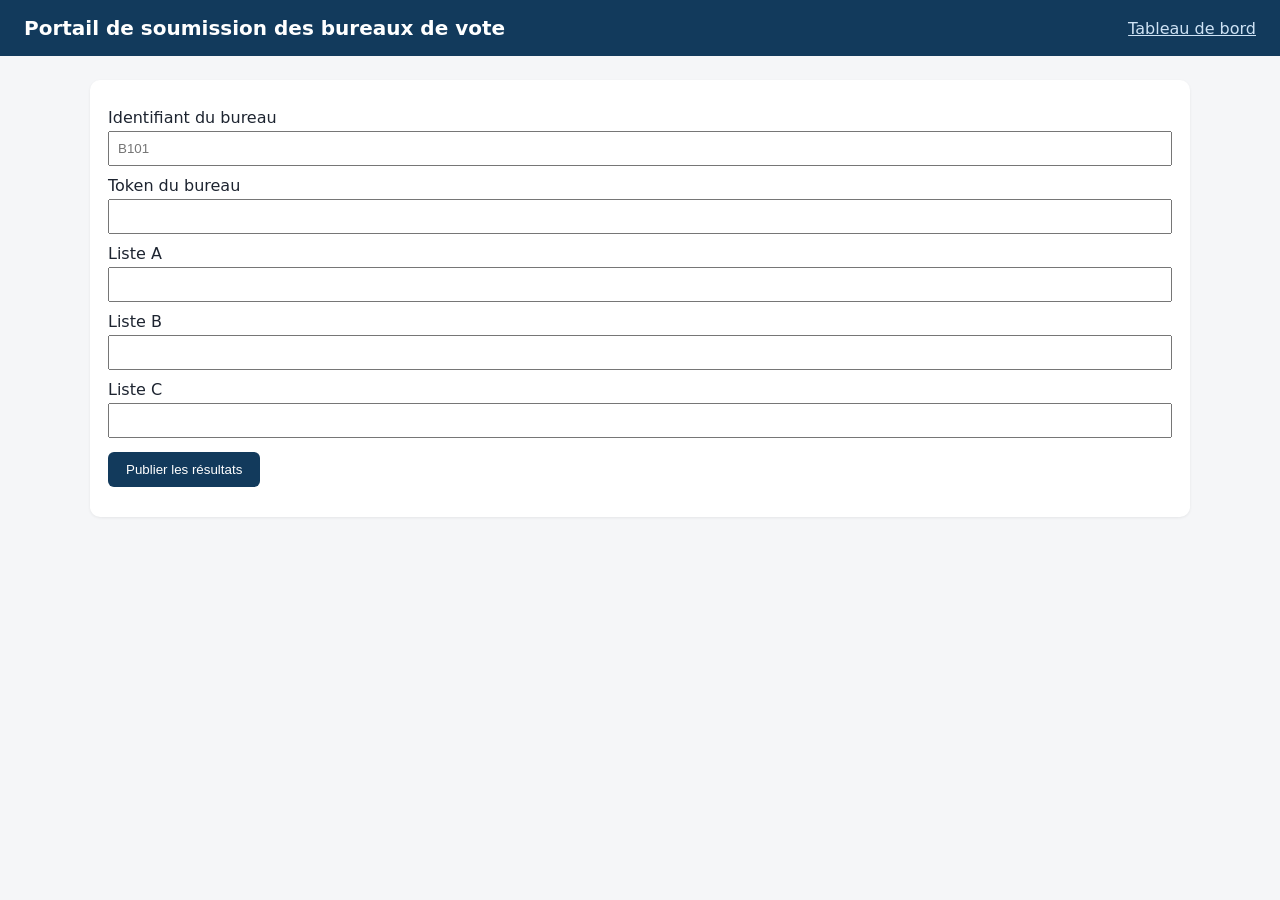
<file: vercel/portail.html>
<!DOCTYPE html>
<html lang="fr"><head><meta charset="utf-8"><title>Portail de soumission</title>
<link rel="stylesheet" href="style.css"><script src="config.js"></script></head>
<body>
<header><h1>Portail de soumission des bureaux de vote</h1><a href="index.html">Tableau de bord</a></header>
<main><div class="card">
  <form id="f">
    <label>Identifiant du bureau</label><input name="bureau_id" placeholder="B101" required>
    <label>Token du bureau</label><input name="token" type="password" required>
    <div id="champs"></div>
    <button>Publier les résultats</button>
  </form>
  <div id="msg"></div>
</div></main>
<script>
document.getElementById("champs").innerHTML=CANDIDATS.map(c=>
  `<label>${c}</label><input name="v_${c}" type="number" required>`).join("");
document.getElementById("f").onsubmit=async ev=>{
  ev.preventDefault(); const fd=new FormData(ev.target), votes={};
  CANDIDATS.forEach(c=>votes[c]=Number(fd.get("v_"+c)));
  const msg=document.getElementById("msg"); msg.textContent="Envoi…";
  const r=await fetch(INGESTION_URL+"/submit",{method:"POST",headers:{"Content-Type":"application/json"},
    body:JSON.stringify({bureau_id:fd.get("bureau_id"),token:fd.get("token"),votes,timestamp:new Date().toISOString()})});
  const j=await r.json();
  msg.style.color=r.ok?"green":"#d93025";
  msg.textContent=r.ok?`Résultats enregistrés (traités par ${j.cloud})`:"Refusé : "+JSON.stringify(j.detail);
};
</script></body></html>
</file>
<file: vercel/style.css>
body{font-family:system-ui,sans-serif;margin:0;background:#f5f6f8;color:#1d2430}
header{background:#123a5c;color:#fff;padding:16px 24px;display:flex;justify-content:space-between;align-items:center}
header h1{margin:0;font-size:20px} header a{color:#cfe3f5}
main{max-width:1100px;margin:24px auto;padding:0 16px}
.card{background:#fff;border-radius:10px;padding:18px;margin-bottom:16px;box-shadow:0 1px 3px #0001}
.grid{display:grid;grid-template-columns:repeat(auto-fit,minmax(200px,1fr));gap:16px}
.kpi b{display:block;font-size:28px} .kpi span{color:#667}
.badge{padding:4px 10px;border-radius:20px;font-weight:600}
.azure{background:#d8ecff;color:#0b5394}.oracle{background:#ffe4d1;color:#a23d00}
table{width:100%;border-collapse:collapse} td,th{padding:6px 8px;border-bottom:1px solid #eee;text-align:left}
.anomalie{border-left:4px solid #d93025;padding:8px 12px;margin:6px 0;background:#fdecea}
label{display:block;margin:10px 0 4px} input{padding:8px;width:100%;box-sizing:border-box}
button{margin-top:14px;padding:10px 18px;background:#123a5c;color:#fff;border:0;border-radius:6px;cursor:pointer}
#msg{margin-top:12px;font-weight:600}
</file>
